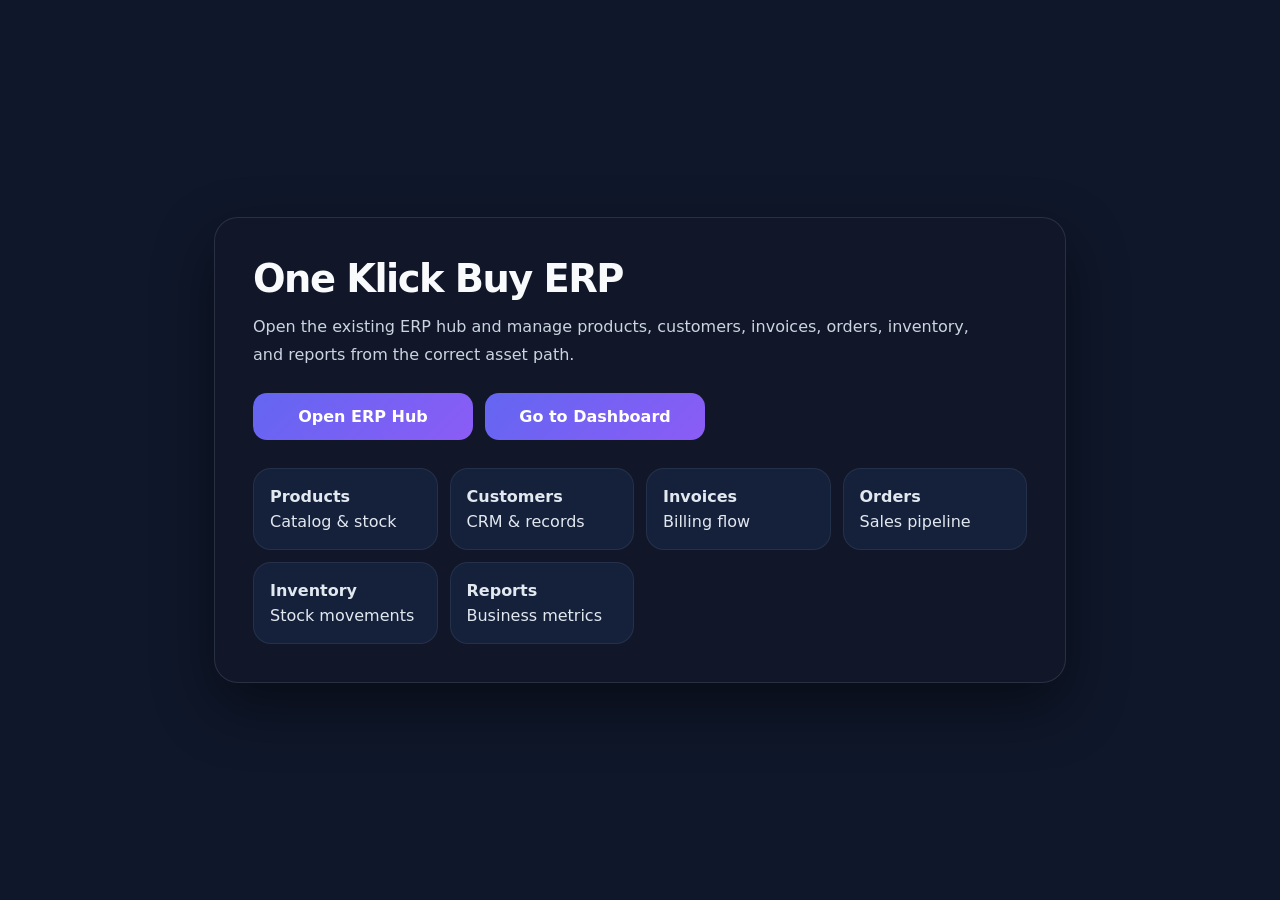
<file: oneklickbuy_app/assets/index.html>
<!DOCTYPE html>
<html lang="en">
<head>
  <meta charset="UTF-8" />
  <meta name="viewport" content="width=device-width, initial-scale=1.0" />
  <title>One Klick Buy ERP</title>
  <link rel="stylesheet" href="./erp-app/css/style.css" />
  <style>
    body { margin:0; min-height:100vh; font-family:Inter,system-ui,sans-serif; display:grid; place-items:center; background:#0f172a; color:#f8fafc; }
    .landing-shell { max-width:900px; width:100%; padding:24px; }
    .hero-card { background:#111728; border:1px solid rgba(148,163,184,0.18); border-radius:24px; box-shadow:0 24px 60px rgba(0,0,0,0.45); padding:38px; }
    .hero-card h1 { margin:0 0 12px; font-size:2.4rem; letter-spacing:-0.04em; }
    .hero-card p { color:#cbd5e1; line-height:1.75; margin:0 0 24px; max-width:720px; }
    .hero-actions { display:flex; flex-wrap:wrap; gap:12px; }
    .hero-actions a { display:inline-flex; align-items:center; justify-content:center; min-width:220px; padding:14px 22px; border-radius:14px; text-decoration:none; color:white; background:linear-gradient(135deg,#6366f1,#8b5cf6); font-weight:700; }
    .module-links { display:grid; gap:12px; margin-top:28px; grid-template-columns:repeat(auto-fit,minmax(180px,1fr)); }
    .module-link { padding:18px 16px; border-radius:18px; background:#15213b; border:1px solid rgba(148,163,184,0.12); text-decoration:none; color:#e2e8f0; }
    .module-link strong { display:block; margin-bottom:6px; }
    @media (max-width:680px) { .hero-card { padding:26px; } .hero-card h1 { font-size:2rem; } }
  </style>
</head>
<body>
  <div class="landing-shell">
    <div class="hero-card">
      <h1>One Klick Buy ERP</h1>
      <p>Open the existing ERP hub and manage products, customers, invoices, orders, inventory, and reports from the correct asset path.</p>
      <div class="hero-actions">
        <a href="./erp-app/index.html">Open ERP Hub</a>
        <a href="./erp-app/dashboard.html">Go to Dashboard</a>
      </div>
      <div class="module-links">
        <a class="module-link" href="./erp-app/products.html"><strong>Products</strong>Catalog & stock</a>
        <a class="module-link" href="./erp-app/customers.html"><strong>Customers</strong>CRM & records</a>
        <a class="module-link" href="./erp-app/invoices.html"><strong>Invoices</strong>Billing flow</a>
        <a class="module-link" href="./erp-app/orders.html"><strong>Orders</strong>Sales pipeline</a>
        <a class="module-link" href="./erp-app/inventory.html"><strong>Inventory</strong>Stock movements</a>
        <a class="module-link" href="./erp-app/reports.html"><strong>Reports</strong>Business metrics</a>
      </div>
    </div>
  </div>
</body>
</html>
</file>
<file: oneklickbuy_app/assets/erp-app/css/style.css>
:root {
  --primary:#6366f1;
  --accent:#8b5cf6;
  --bg:#060816;
  --surface:#111728;
  --border:#263047;
  --text:#f8fafc;
  --muted:#94a3b8;
  --danger:#ef4444;
  --success:#10b981;
}
*{box-sizing:border-box;font-family:Inter,system-ui,sans-serif} body{margin:0;background:var(--bg);color:var(--text)}
auth-screen,.auth-card,.shell,.sidebar,.main,.card,input,button,select,textarea{font:inherit}
.auth-screen{min-height:100vh;display:grid;place-items:center;padding:24px;background:radial-gradient(circle at top,rgba(99,102,241,0.16),transparent 48%)}
.auth-card{width:min(420px,100%);background:var(--surface);border:1px solid var(--border);border-radius:24px;padding:28px;box-shadow:0 20px 60px rgba(0,0,0,0.25)}
.auth-card h2{margin:0 0 6px} .auth-card p{margin:0 0 16px;color:var(--muted)}
form{display:flex;flex-direction:column;gap:12px}
input,select,textarea,button{width:100%;border-radius:12px;padding:10px 12px;border:1px solid var(--border);background:#0f172a;color:var(--text)}
button{cursor:pointer;background:linear-gradient(135deg,var(--primary),var(--accent));border:none;color:white;font-weight:700}
.error{margin-top:10px;color:var(--danger)}
.shell{display:flex;min-height:100vh}
.sidebar{width:260px;background:var(--surface);border-right:1px solid var(--border);padding:16px;display:flex;flex-direction:column;gap:14px}
.brand-box{display:flex;align-items:center;gap:12px;padding:8px 6px 12px;border-bottom:1px solid var(--border)}
.brand-badge{width:42px;height:42px;border-radius:12px;background:linear-gradient(135deg,var(--primary),var(--accent));display:grid;place-items:center;font-weight:800;color:white}
.brand-title{font-weight:700}
.brand-subtitle{font-size:0.8rem;color:var(--muted)}
.sidebar-section{display:flex;flex-direction:column;gap:6px}
.sidebar-label{font-size:0.75rem;text-transform:uppercase;letter-spacing:0.08em;color:var(--muted);padding:0 6px}
.sidebar a{color:var(--muted);text-decoration:none;padding:10px 12px;border-radius:10px;display:flex;align-items:center;gap:8px}
.sidebar a.active,.sidebar a:hover{background:linear-gradient(135deg,var(--primary),var(--accent));color:white}
.logout-link{margin-top:auto;padding:10px 12px;border-radius:10px;background:rgba(239,68,68,0.14);color:#fecaca;text-decoration:none}
.main{flex:1;padding:24px;overflow:auto}
.topbar{display:flex;justify-content:space-between;align-items:center;margin-bottom:16px;gap:12px}
.topbar-actions{display:flex;gap:10px;align-items:center;flex-wrap:wrap}
.search-box{display:flex;align-items:center;gap:8px;background:var(--surface);border:1px solid var(--border);padding:10px 12px;border-radius:999px;min-width:280px}
.search-box input{border:none;background:transparent;padding:0;outline:none;width:100%}
.btn{display:inline-flex;align-items:center;justify-content:center;padding:10px 14px;border-radius:12px;background:#1e293b;color:white;text-decoration:none;font-weight:600}
.btn-primary{background:linear-gradient(135deg,var(--primary),var(--accent))}
.card{background:var(--surface);border:1px solid var(--border);border-radius:16px;padding:16px;margin-bottom:16px}
.card-header{display:flex;justify-content:space-between;align-items:center;margin-bottom:8px}
.metric-value{font-size:2rem;font-weight:700;margin:6px 0 4px}
.metric-label{color:var(--muted)}
.row{display:grid;grid-template-columns:repeat(2,minmax(0,1fr));gap:12px}
.grid{display:grid;gap:16px;grid-template-columns:repeat(auto-fit,minmax(220px,1fr))}
.table{width:100%;border-collapse:collapse}
.table th,.table td{padding:10px 8px;border-bottom:1px solid var(--border);text-align:left}
.muted{color:var(--muted)}
.list-card{display:flex;justify-content:space-between;align-items:center;padding:10px 0;border-bottom:1px solid var(--border)}
.badge{display:inline-block;padding:6px 10px;border-radius:999px;font-size:0.8rem;font-weight:700}
.badge.success{background:rgba(16,185,129,0.16);color:var(--success)}
.badge.warn{background:rgba(245,158,11,0.16);color:#fde68a}
.badge.danger{background:rgba(239,68,68,0.16);color:var(--danger)}
</file>
